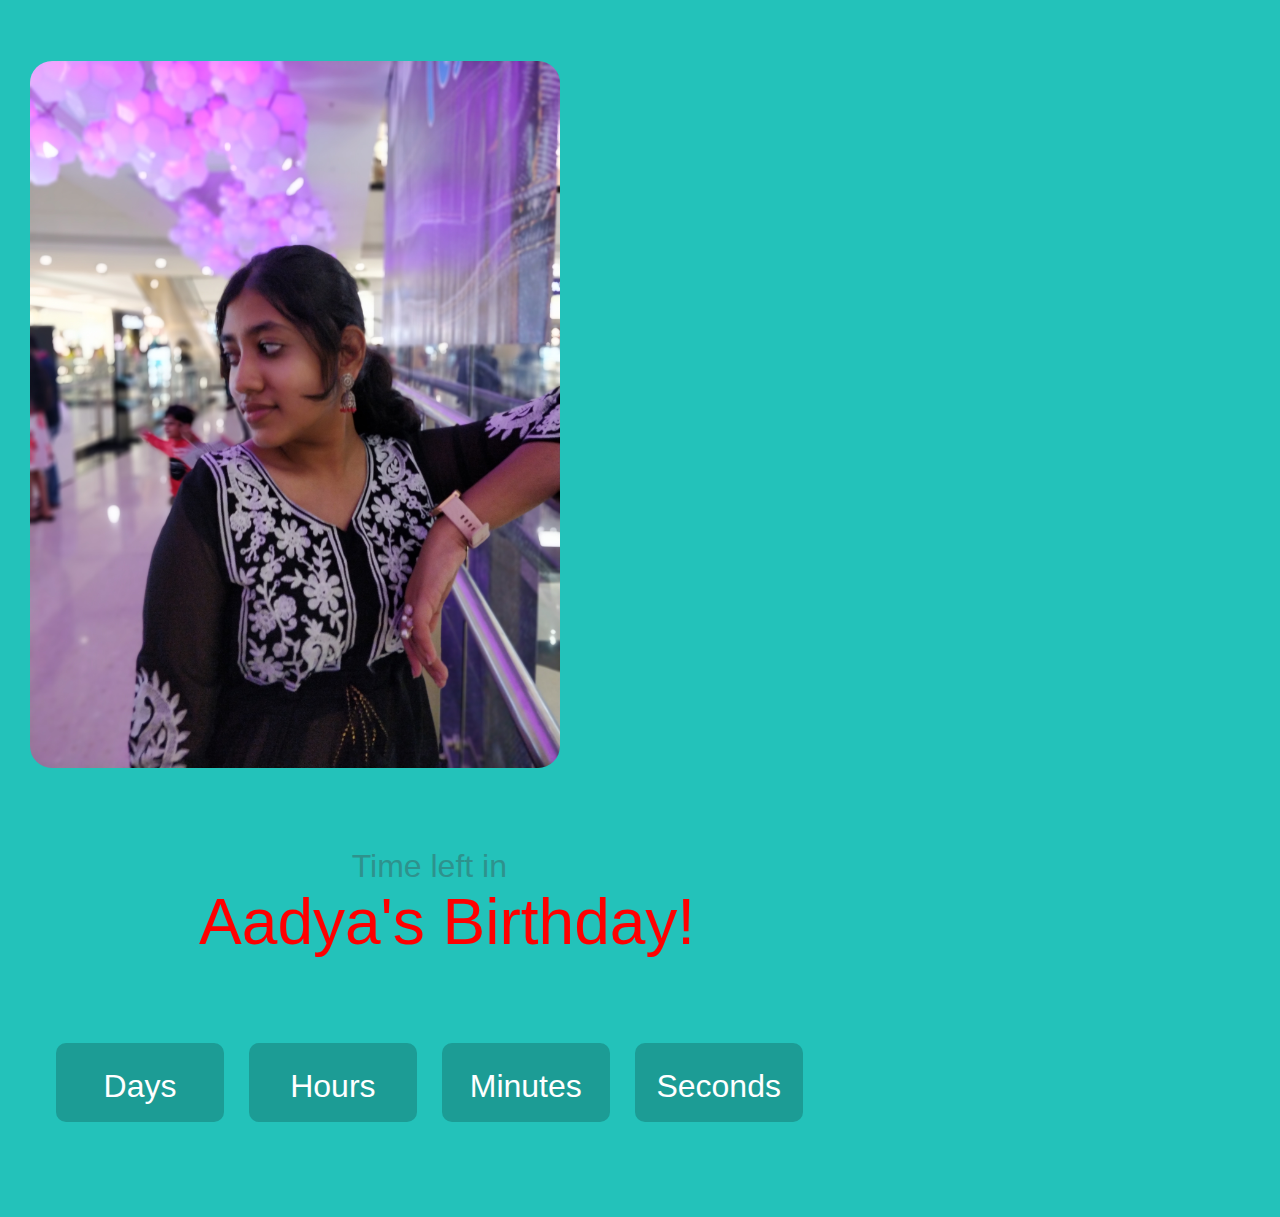
<file: index.html>
<!DOCTYPE html>
<html>
  <head>
    <meta charset="UTF-8">
    <meta http-equiv="X-UA-Compatible" content="IE=edge">
    <meta name="viewport" content="width=device-width, initial-scale=1.0">
    <meta name="description" content="This website helps you show everybody your birthday I guess??">
    <meta name="author" content="ParthTech8">
    <meta property="og:image" content="new-years-eve.png">
    <meta property="og:title" content="The Ultimate Countdown">
    <meta property="og:description" content="Just visit it and decide by yourself">
    <title>Birthday Countdown</title>
    <style>
      *
      {
        text-align: center;
        align-items: center;
        justify-content: center;
      }

      body 
      {
        text-align: center;
        background-color: #23c2ba;
        font-family: sans-serif;
        font-weight: 100;
        font-size: x-large;
        background-image: url("blast.gif");
        background-size: cover;
        background-repeat: no-repeat;
        background-image: none;
      }

      h1 
      {
        color: #2e928d;
        font-weight: 100;
        font-size: xx-large;
        margin: 40px 0px 20px;
      }

      .container
      {
        display: flex;
        flex-wrap: wrap;
        justify-content: space-between;
      }

      .images
      {
        margin-top: 53px;
        margin-left: 22px;
        display: flex;
        width: 530px;
        position: relative;
      }

      .images:hover .overlay
      {
        opacity: 0.8;
      }

      .images:hover #theImage
      {
        box-shadow: 1px 1px 40px #d3d3d3;
      }

      #theImage
      {
        border-radius: 22px;
        display: block;
      }

      #theImage:hover
      {
        opacity: 1;
      }

      .overlay
      {
        position: absolute;
        top: 0;
        bottom: 0;
        left: 0;
        right: 0;
        height: 100%;
        width: 100%;
        opacity: 0;
        transition: 0.8s ease-in;
        background-color: none;
      }

      .message
      {
        color: #ffffff;
        font-size: 1.7rem;
        position: absolute;
        top: 50%;
        left: 50%;
        -webkit-transform: translate(-50%, -50%);
        -ms-transform: translate(-50%, -50%);
        transform: translate(-50%, -50%);
        text-align: center;
      }

      .textContent
      {
        margin: 40px;
      }

      .headingName
      {
        color: #ff0000; 
        font-size: 6.2rem;
      }

      #clockDiv 
      {
        font-family: sans-serif;
        color: #fff;
        display: inline-block;
        font-weight: 100;
        text-align: center;
        font-size: xx-large;
      }

      .timeBox
      {
        margin: 8px;
        width: 134px;
        padding: 17px;
        border-radius: 10px;
        background: #1c9c95;
        display: inline-block;
      }
      .timeBox:hover
      {
        opacity: 0.9;
        box-shadow: 10px 10px 22px black;
      }

      #clockDiv > span 
      {
        padding: 15px;
        border-radius: 10px;
        background: #00816a;
        display: inline-block;
      }

      .smalltext 
      {
        padding-top: 8px;
        font-size: 2rem;
        font-weight: bold;
      }

      .getBold
      {
        font-weight: bolder;
      }

      @media screen and (max-width: 1589px)
      {
        .headingName
        {
          font-size: 4.4rem;
        }
      }

      @media screen and (max-width: 1316px)
      {
        .headingName
        {
          font-size: 4rem;
        }
      }

      @media screen and (max-width: 1256px)
      {
        .headingName
        {
          font-size: 3.5rem;
        }
      }

      @media screen and (max-width: 1181px)
      {
        .headingName
        {
          font-size: 3.1rem;
        }
      }

      @media screen and (max-width: 600px)
      {
        .headingName
        {
          color: #ff0000;
          font-size: 3.5rem;
        }

        .smalltext 
        {
          padding-top: 8px;
          font-size: 1.7rem;
        }

        .images
        {
          margin-left: 8px;
        }
        .timeBox
        {
          margin: 8px;
          width: 103px;
          padding: 8px;
          border-radius: 10px;
          background: #1c9c95;
          display: inline-block;
        }
        
        .timeBox:hover
        {
          opacity: 0.9;
          box-shadow: 0.4px 0.4px 2.2px black;
        }
      }
    </style>
    <link rel="icon" href="new-years-eve.png" type="image/icon type">
  </head>
  <body>
    <div class="container">
      <div class="images">
        <image src="2.jpg" width="100%" alt="Somthing is missing" id="theImage"></image>
        <div class="overlay">
          <div class="message">Happy Birthday Aadya!!<span style="font-size: small; top: 100%;">&nbsp-Parth</span><br><br></div>
        </div>
      </div>
      <div class="textContent">
        <h1>Time left in<br><span class="headingName">&nbsp&nbspAadya's Birthday!</span></h1>
        <br><br>
        <div id="clockDiv">
          <div class="timeBox">
            <span id="days" class="smalltext"></span>
            <div class="smalltext getBold">Days</div>
          </div>
          <div class="timeBox">
            <span id="hours" class="smalltext"></span>
            <div class="smalltext getBold">Hours</div>
          </div>
          <div class="timeBox">
            <span id="minutes" class="smalltext"></span>
            <div class="smalltext getBold">Minutes</div>
          </div>
          <div class="timeBox">
            <span id="seconds" class="smalltext"></span>
            <div class="smalltext getBold">Seconds</div>
          </div>
          <h2 id="end"></h2>
      </div>
    </div>

    <script>
      let myFunction;
      setTimer();
      function setTimer() 
      {
        clearInterval(myFunction);

        let timerMonth = "6";
        let timerDay = "18";
        let currentDate = new Date();
        let currentYear = currentDate.getFullYear();
        let yearsss = currentYear;
        let yearssss = currentYear + 1; 

        if (yearssss > yearsss)
        {
          years23 = yearsss;
        }
        else if (yearssss < yearsss)
        {
          years23 = yearssss;
        }

        let timerYear = years23.toString();
        let timerHour = "0";
        let timerMin = "0";

        if (timerHour == "") 
        {
          timerHour = 0;
        }

        if (timerMin == "") 
        {
          timerMin = 0;
        }

        let countdown =
          timerMonth +
          "/" +
          timerDay +
          "/" +
          timerYear +
          "/" +
          timerHour +
          ":" +
          timerMin;
        let countdownDate = new Date(countdown);
        let second = 1000;
        let minute = second * 60;
        let hour = minute * 60;
        let day = hour * 24;

        function showTimer() 
        {
          let now = new Date();
          let timeLeft = countdownDate - now;
          let days = Math.floor(timeLeft / day);
          let hours = Math.floor((timeLeft % day) / hour);
          let minutes = Math.floor((timeLeft % hour) / minute);
          let seconds = Math.floor((timeLeft % minute) / second);

          document.getElementById("days").innerHTML = days;
          document.getElementById("hours").innerHTML = hours;
          document.getElementById("minutes").innerHTML = minutes;
          document.getElementById("seconds").innerHTML = seconds;

          document.getElementById("end").innerHTML = "";

          if (timeLeft < 0) 
          {
            clearInterval(myFunction);
            document.getElementById("end").innerHTML = "Happy Birthday Aadya!";
            document.body.style.backgroundImage = "url('blast.gif')";
            document.getElementById("days").innerHTML = "0";
            document.getElementById("hours").innerHTML = "0";
            document.getElementById("minutes").innerHTML = "0";
            document.getElementById("seconds").innerHTML = "0";
          }
        }

        myFunction = setInterval(showTimer, 1000);
      }
    </script>
  </body>
</html>
</file>
